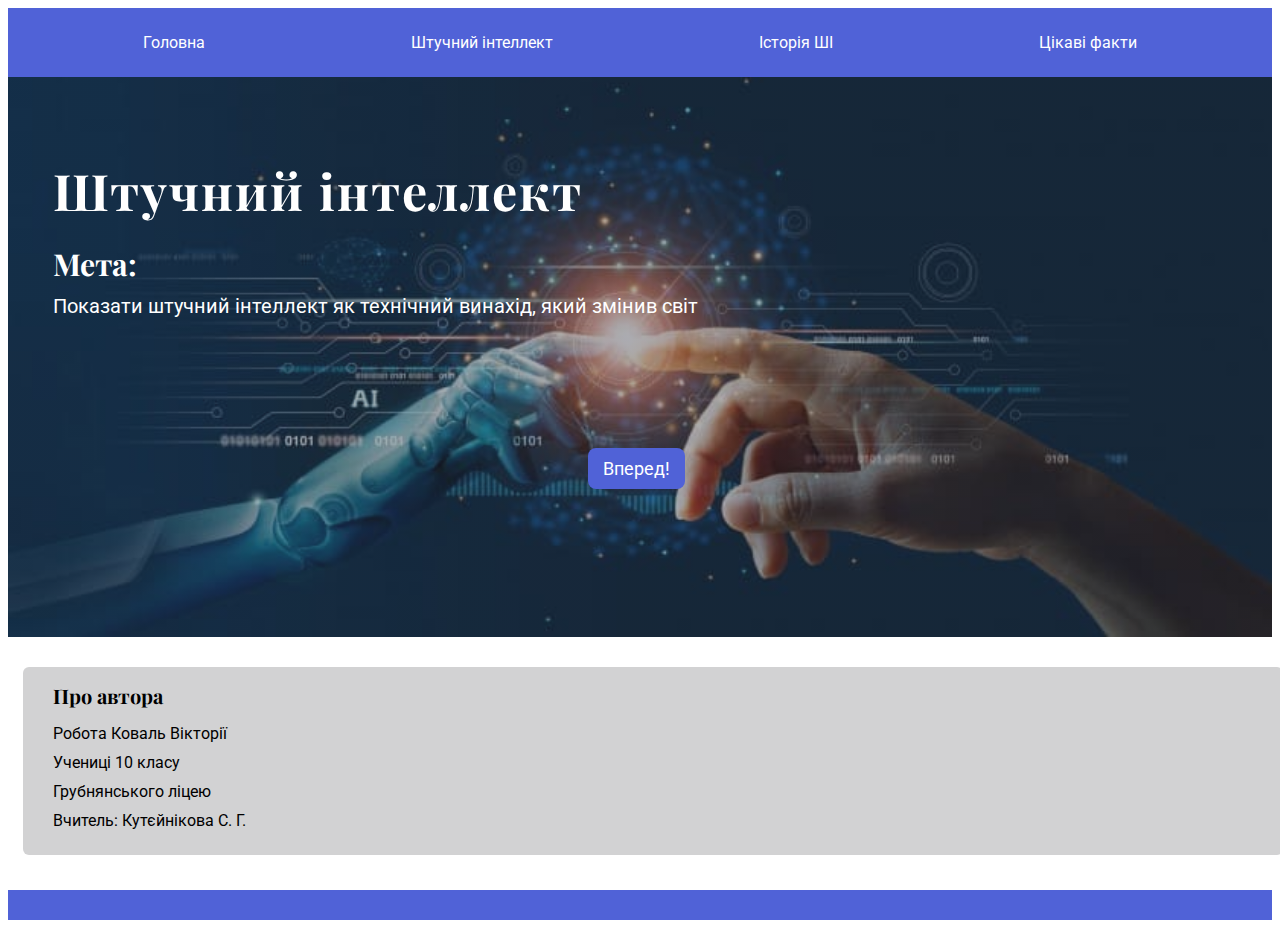
<file: index.html>
<!DOCTYPE html>
<html lang="en">
  <head>
    <meta charset="UTF-8" />
    <meta name="viewport" content="width=device-width, initial-scale=1.0" />
    <title>Artificial Intelligence</title>
    <link
      rel="stylesheet"
      href="https://cdnjs.cloudflare.com/ajax/libs/modern-normalize/2.0.0/modern-normalize.min.css"
      integrity="sha512-4xo8blKMVCiXpTaLzQSLSw3KFOVPWhm/TRtuPVc4WG6kUgjH6J03IBuG7JZPkcWMxJ5huwaBpOpnwYElP/m6wg=="
      crossorigin="anonymous"
      referrerpolicy="no-referrer"
    />
    <link rel="preconnect" href="https://fonts.googleapis.com">
<link rel="preconnect" href="https://fonts.gstatic.com" crossorigin>
<link href="https://fonts.googleapis.com/css2?family=Playfair+Display:wght@400;500;700&family=Roboto:wght@400;500;700;900&display=swap" rel="stylesheet">
    <link rel="stylesheet" href="./css/styles.css" />
  </head>
  <body>
    <header class="header">
      <div class="container">
        <nav class="nav">
          <ul class="nav-list list">
            <li class="nav-list-item">
              <a class="nav-item-link link" href="./index.html">Головна</a>
            </li>
            <li class="nav-list-item">
              <a class="nav-item-link link" href="./ai.html">Штучний інтеллект</a>
            </li>
            <li class="nav-list-item">
              <a class="nav-item-link link" href="./ai_history.html">Історія ШІ</a>
            </li>
            <li class="nav-list-item">
              <a class="nav-item-link link" href="./ai_facts.html">Цікаві факти</a>
            </li>
          </ul>
        </nav>
      </div>
    </header>
    <main>
      <section class="hero">
        <div class="container">
          <h1 class="hero-title">Штучний інтеллект</h1>
          <h2 class="hero-subtitle">Мета:</h2>
          <p class="hero-text">
            Показати штучний інтеллект як технічний винахід, який змінив світ
          </p>
         <a href="./ai.html" class="hero-link link">Вперед!</a
              >
        </div>
      </section>
      <section class="info">
        <div class="container">
          <h2 class="info-title">Про автора</h2>
          <ul class="info-list list">
            <li class="info-list-item">
              <p class="info-item-text">Робота Коваль Вікторії</p>
            </li>
            <li class="info-list-item">
              <p class="info-item-text">Учениці 10 класу</p>
            </li>
            <li class="info-list-item">
              <p class="info-item-text">Грубнянського ліцею</p>
            </li>
            <li class="info-list-item">
              <p class="info-item-text">Вчитель: Кутєйнікова С. Г.</p>
            </li>
          </ul>
        </div>
      </section>
    </main>
    <footer class="footer">

    </footer>
  </body>
</html>
</file>
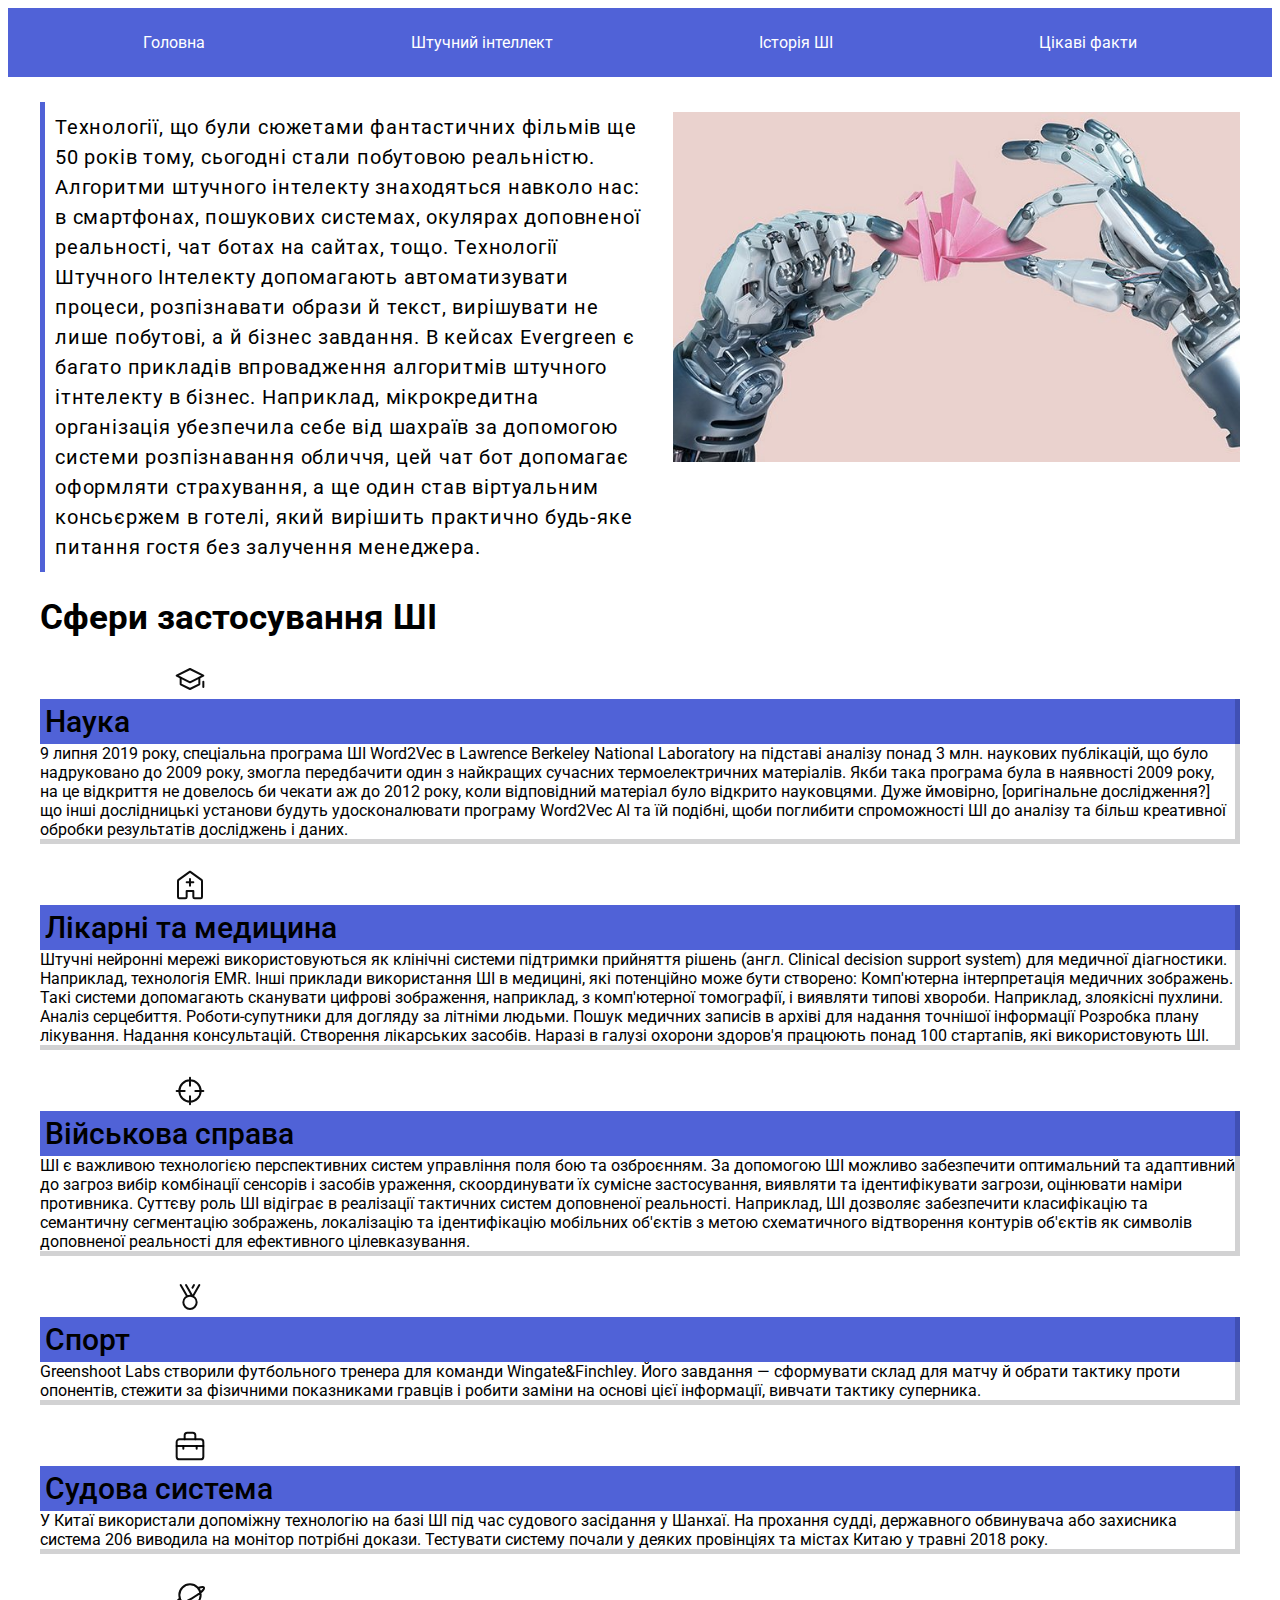
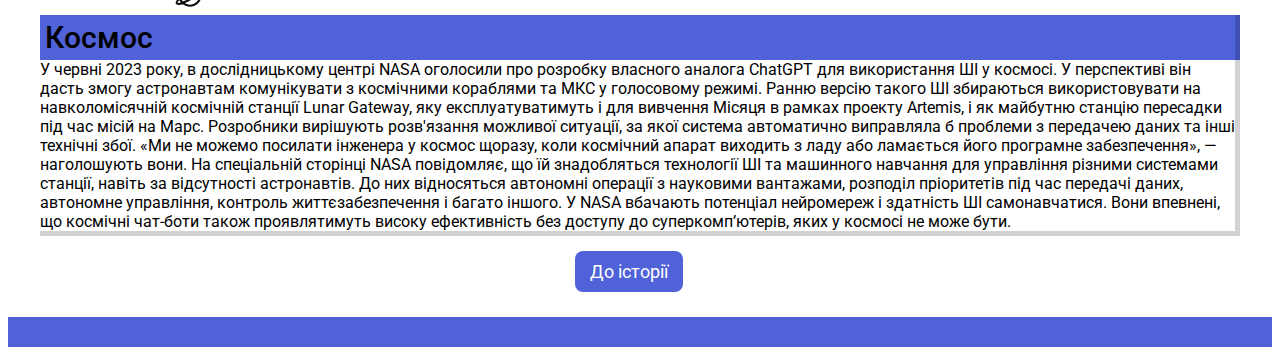
<file: ai.html>
<!DOCTYPE html>
<html lang="en">
  <head>
    <meta charset="UTF-8" />
    <meta name="viewport" content="width=device-width, initial-scale=1.0" />
    <title>Artificial Intelligence</title>
    <link
      rel="stylesheet"
      href="https://cdnjs.cloudflare.com/ajax/libs/modern-normalize/2.0.0/modern-normalize.min.css"
      integrity="sha512-4xo8blKMVCiXpTaLzQSLSw3KFOVPWhm/TRtuPVc4WG6kUgjH6J03IBuG7JZPkcWMxJ5huwaBpOpnwYElP/m6wg=="
      crossorigin="anonymous"
      referrerpolicy="no-referrer"
    />
    <link rel="preconnect" href="https://fonts.googleapis.com" />
    <link rel="preconnect" href="https://fonts.gstatic.com" crossorigin />
    <link
      href="https://fonts.googleapis.com/css2?family=Playfair+Display:wght@400;500;700&family=Roboto:wght@400;500;700;900&display=swap"
      rel="stylesheet"
    />
    <link rel="stylesheet" href="./css/styles.css" />
  </head>
  <body>
    <header class="header">
      <div class="container">
        <nav class="nav">
          <ul class="nav-list list">
            <li class="nav-list-item">
              <a class="nav-item-link link" href="./index.html">Головна</a>
            </li>
            <li class="nav-list-item">
              <a class="nav-item-link link" href="./ai.html"
                >Штучний інтеллект</a
              >
            </li>
            <li class="nav-list-item">
              <a class="nav-item-link link" href="./ai_history.html">Історія ШІ</a>
            </li>
            <li class="nav-list-item">
              <a class="nav-item-link link" href="./ai_facts.html">Цікаві факти</a>
            </li>
          </ul>
        </nav>
      </div>
    </header>
    <main>
      <section class="ai-description">
        <div class="container">
          <p class="ai-description-text">
            Технології, що були сюжетами фантастичних фільмів ще 50 років тому,
            сьогодні стали побутовою реальністю. Алгоритми штучного інтелекту
            знаходяться навколо нас: в смартфонах, пошукових системах, окулярах
            доповненої реальності, чат ботах на сайтах, тощо. Технології
            Штучного Інтелекту допомагають автоматизувати процеси, розпізнавати
            образи й текст, вирішувати не лише побутові, а й бізнес завдання. В
            кейсах Evergreen є багато прикладів впровадження алгоритмів штучного
            ітнтелекту в бізнес. Наприклад, мікрокредитна організація убезпечила
            себе від шахраїв за допомогою системи розпізнавання обличчя, цей чат
            бот допомагає оформляти страхування, а ще один став віртуальним
            консьєржем в готелі, який вирішить практично будь-яке питання гостя
            без залучення менеджера.
          </p>
          <img
            class="ai-description-img img"
            src="./images/ai_description_img.jpg"
            alt="robot"
          />
        </div>
      </section>
      <section class="application">
        <div class="container">
          <h2 class="application-title">Сфери застосування ШІ</h2>
          <ul class="application-list list">
            <li class="application-list-item">
              <svg
                class="application-item-img"
                width="32"
                height="32"
                viewBox="0 0 24 24"
                fill="none"
                xmlns="http://www.w3.org/2000/svg"
              >
                <path
                  d="M12 4.5L2 9.5L12 14.5L22 9.5L12 4.5Z"
                  stroke="rgba(0,0,0,0.95)"
                  stroke-width="1.5"
                  stroke-linecap="round"
                  stroke-linejoin="round"
                ></path>
                <path
                  d="M19 11V16L12 19.5L5 16V11"
                  stroke="rgba(0,0,0,0.95)"
                  stroke-width="1.5"
                  stroke-linecap="round"
                  stroke-linejoin="round"
                ></path>
                <path
                  d="M22 14V18"
                  stroke="rgba(0,0,0,0.95)"
                  stroke-width="1.5"
                  stroke-linecap="round"
                  stroke-linejoin="round"
                ></path>
              </svg>
              <h4 class="application-item-title">Наука</h4>
              <p class="application-item-text">9 липня 2019 року, спеціальна програма ШІ Word2Vec в Lawrence Berkeley National Laboratory на підставі аналізу понад 3 млн. наукових публікацій, що було надруковано до 2009 року, змогла передбачити один з найкращих сучасних термоелектричних матеріалів. Якби така програма була в наявності 2009 року, на це відкриття не довелось би чекати аж до 2012 року, коли відповідний матеріал було відкрито науковцями. Дуже ймовірно, [оригінальне дослідження?] що інші дослідницькі установи будуть удосконалювати програму Word2Vec AI та їй подібні, щоби поглибити спроможності ШІ до аналізу та більш креативної обробки результатів досліджень і даних.</p>
            </li>
            <li class="application-list-item">
              <svg
                class="application-item-img"
                width="32"
                height="32"
                viewBox="0 0 24 24"
                fill="none"
                xmlns="http://www.w3.org/2000/svg"
              >
                <path
                  d="M3 9.01131V21C3 21.5523 3.44772 22 4 22H8.5C9.05228 22 9.5 21.5523 9.5 21V16.5H14.5V21C14.5 21.5523 14.9477 22 15.5 22H20C20.5523 22 21 21.5523 21 21V9.01131C21 8.69021 20.8458 8.38864 20.5855 8.20063L12 2L3.41451 8.20063C3.1542 8.38864 3 8.69021 3 9.01131Z"
                  stroke="rgba(0,0,0,0.95)"
                  stroke-width="1.5"
                  stroke-linecap="round"
                  stroke-linejoin="round"
                ></path>
                <path
                  d="M12 7.5V12.5M9.5 10H14.5"
                  stroke="rgba(0,0,0,0.95)"
                  stroke-width="1.5"
                  stroke-linecap="round"
                  stroke-linejoin="round"
                ></path>
              </svg>
              <h4 class="application-item-title">Лікарні та медицина</h4>
              <p class="application-item-text">Штучні нейронні мережі використовуються як клінічні системи підтримки прийняття рішень (англ. Clinical decision support system) для медичної діагностики. Наприклад, технологія EMR.

                Інші приклади використання ШІ в медицині, які потенційно може бути створено:
                
                Комп'ютерна інтерпретація медичних зображень. Такі системи допомагають сканувати цифрові зображення, наприклад, з комп'ютерної томографії, і виявляти типові хвороби. Наприклад, злоякісні пухлини.
                Аналіз серцебиття.
                Роботи-супутники для догляду за літніми людьми.
                Пошук медичних записів в архіві для надання точнішої інформації
                Розробка плану лікування.
                Надання консультацій.
                Створення лікарських засобів.
                Наразі в галузі охорони здоров'я працюють понад 100 стартапів, які використовують ШІ.</p>
            </li>
            <li class="application-list-item">
              <svg
                class="application-item-img"
                width="32"
                height="32"
                viewBox="0 0 24 24"
                fill="none"
                xmlns="http://www.w3.org/2000/svg"
              >
                <path
                  d="M12 2V8M12 16V22M22 12H16M8 12H2M20 12C20 16.4183 16.4183 20 12 20C7.58172 20 4 16.4183 4 12C4 7.58172 7.58172 4 12 4C16.4183 4 20 7.58172 20 12Z"
                  stroke="rgba(0,0,0,0.95)"
                  stroke-width="1.5"
                  stroke-linecap="round"
                  stroke-linejoin="round"
                ></path>
              </svg>
              <h4 class="application-item-title">Військова справа</h4>
              <p class="application-item-text">ШІ є важливою технологією перспективних систем управління поля бою та озброєнням. За допомогою ШІ можливо забезпечити оптимальний та адаптивний до загроз вибір комбінації сенсорів і засобів ураження, скоординувати їх сумісне застосування, виявляти та ідентифікувати загрози, оцінювати наміри противника. Суттєву роль ШІ відіграє в реалізації тактичних систем доповненої реальності. Наприклад, ШІ дозволяє забезпечити класифікацію та семантичну сегментацію зображень, локалізацію та ідентифікацію мобільних об'єктів з метою схематичного відтворення контурів об'єктів як символів доповненої реальності для ефективного цілевказування.</p>
            </li>
            <li class="application-list-item">
              <svg
                class="application-item-img"
                width="32"
                height="32"
                viewBox="0 0 24 24"
                fill="none"
                xmlns="http://www.w3.org/2000/svg"
              >
                <path
                  d="M5 3L9.84043 11.3839M9 3L13.6188 11M19 3L14.1737 11.3595M15 3L13.8453 5M17 16C17 18.7614 14.7614 21 12 21C9.23858 21 7 18.7614 7 16C7 13.2386 9.23858 11 12 11C14.7614 11 17 13.2386 17 16Z"
                  stroke="rgba(0,0,0,0.95)"
                  stroke-width="1.5"
                  stroke-linecap="round"
                  stroke-linejoin="round"
                ></path>
              </svg>
              <h4 class="application-item-title">Спорт</h4>
              <p class="application-item-text">Greenshoot Labs створили футбольного тренера для команди Wingate&Finchley. Його завдання — сформувати склад для матчу й обрати тактику проти опонентів, стежити за фізичними показниками гравців і робити заміни на основі цієї інформації, вивчати тактику суперника.</p>
            </li>
            <li class="application-list-item">
              <svg
                class="application-item-img"
                width="32"
                height="32"
                viewBox="0 0 24 24"
                fill="none"
                xmlns="http://www.w3.org/2000/svg"
              >
                <path
                  d="M2 9C2 7.89543 2.89543 7 4 7H20C21.1046 7 22 7.89543 22 9V20C22 21.1046 21.1046 22 20 22H4C2.89543 22 2 21.1046 2 20V9Z"
                  stroke="rgba(0,0,0,0.95)"
                  stroke-width="1.5"
                  stroke-linecap="round"
                  stroke-linejoin="round"
                ></path>
                <path
                  d="M16 7V4C16 2.89543 15.1046 2 14 2H10C8.89543 2 8 2.89543 8 4V7"
                  stroke="rgba(0,0,0,0.95)"
                  stroke-width="1.5"
                  stroke-linecap="round"
                  stroke-linejoin="round"
                ></path>
                <path
                  d="M22 12H2"
                  stroke="rgba(0,0,0,0.95)"
                  stroke-width="1.5"
                  stroke-linecap="round"
                  stroke-linejoin="round"
                ></path>
                <path
                  d="M7 12V14"
                  stroke="rgba(0,0,0,0.95)"
                  stroke-width="1.5"
                  stroke-linecap="round"
                  stroke-linejoin="round"
                ></path>
                <path
                  d="M17 12V14"
                  stroke="rgba(0,0,0,0.95)"
                  stroke-width="1.5"
                  stroke-linecap="round"
                  stroke-linejoin="round"
                ></path>
              </svg>
              <h4 class="application-item-title">Судова система</h4>
              <p class="application-item-text">У Китаї використали допоміжну технологію на базі ШІ під час судового засідання у Шанхаї. На прохання судді, державного обвинувача або захисника система 206 виводила на монітор потрібні докази. Тестувати систему почали у деяких провінціях та містах Китаю у травні 2018 року.</p>
            </li>
            <li class="application-list-item">
              <svg
                class="application-item-img"
                width="32"
                height="32"
                viewBox="0 0 24 24"
                fill="none"
                xmlns="http://www.w3.org/2000/svg"
              >
                <path
                  d="M18.1377 6.78518C20.4309 5.98947 22.0586 5.81342 22.4264 6.45046C23.1167 7.64619 19.1068 11.2538 13.4699 14.5082C7.83303 17.7627 2.70379 19.4316 2.01344 18.2359C1.64686 17.601 2.60555 16.286 4.42938 14.705M12 20C7.58173 20 4.00001 16.4183 4.00001 12C4.00001 7.58172 7.58173 4 12 4C16.4183 4 20 7.58172 20 12C20 16.4183 16.4183 20 12 20Z"
                  stroke="rgba(0,0,0,0.95)"
                  stroke-width="1.5"
                  stroke-linecap="round"
                  stroke-linejoin="round"
                ></path>
              </svg>
              <h4 class="application-item-title">Космос</h4>
              <p class="application-item-text">У червні 2023 року, в дослідницькому центрі NASA оголосили про розробку власного аналога ChatGPT для використання ШІ у космосі. У перспективі він дасть змогу астронавтам комунікувати з космічними кораблями та МКС у голосовому режимі. Ранню версію такого ШІ збираються використовувати на навколомісячній космічній станції Lunar Gateway, яку експлуатуватимуть і для вивчення Місяця в рамках проекту Artemis, і як майбутню станцію пересадки під час місій на Марс. Розробники вирішують розв'язання можливої ситуації, за якої система автоматично виправляла б проблеми з передачею даних та інші технічні збої. «Ми не можемо посилати інженера у космос щоразу, коли космічний апарат виходить з ладу або ламається його програмне забезпечення», — наголошують вони. На спеціальній сторінці NASA повідомляє, що їй знадобляться технології ШІ та машинного навчання для управління різними системами станції, навіть за відсутності астронавтів. До них відносяться автономні операції з науковими вантажами, розподіл пріоритетів під час передачі даних, автономне управління, контроль життєзабезпечення і багато іншого. У NASA вбачають потенціал нейромереж і здатність ШІ самонавчатися. Вони впевнені, що космічні чат-боти також проявлятимуть високу ефективність без доступу до суперкомп’ютерів, яких у космосі не може бути.</p>
            </li>
          </ul>
          <a class="application-link link" href="./ai_history.html">До історії</a>
        </div>
      </section>
    </main>
    <footer class="footer"></footer>
  </body>
</html>
</file>
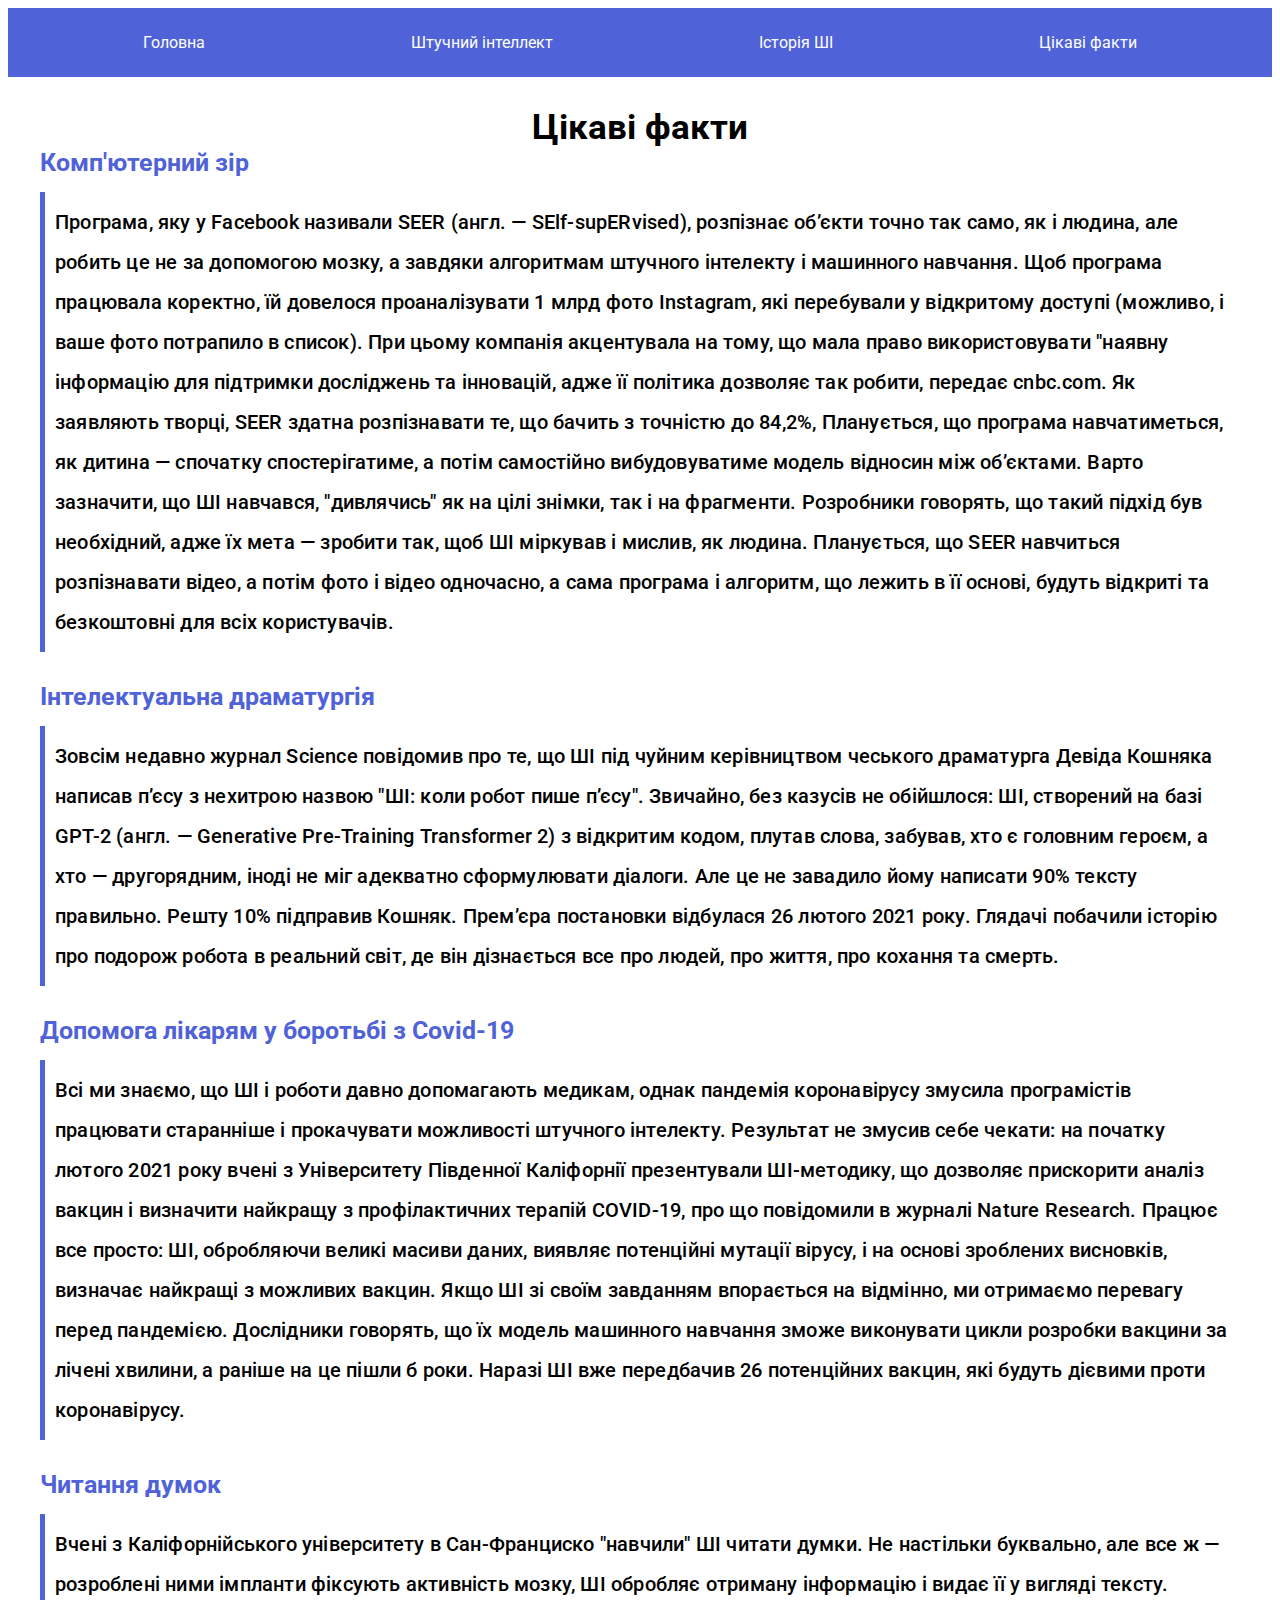
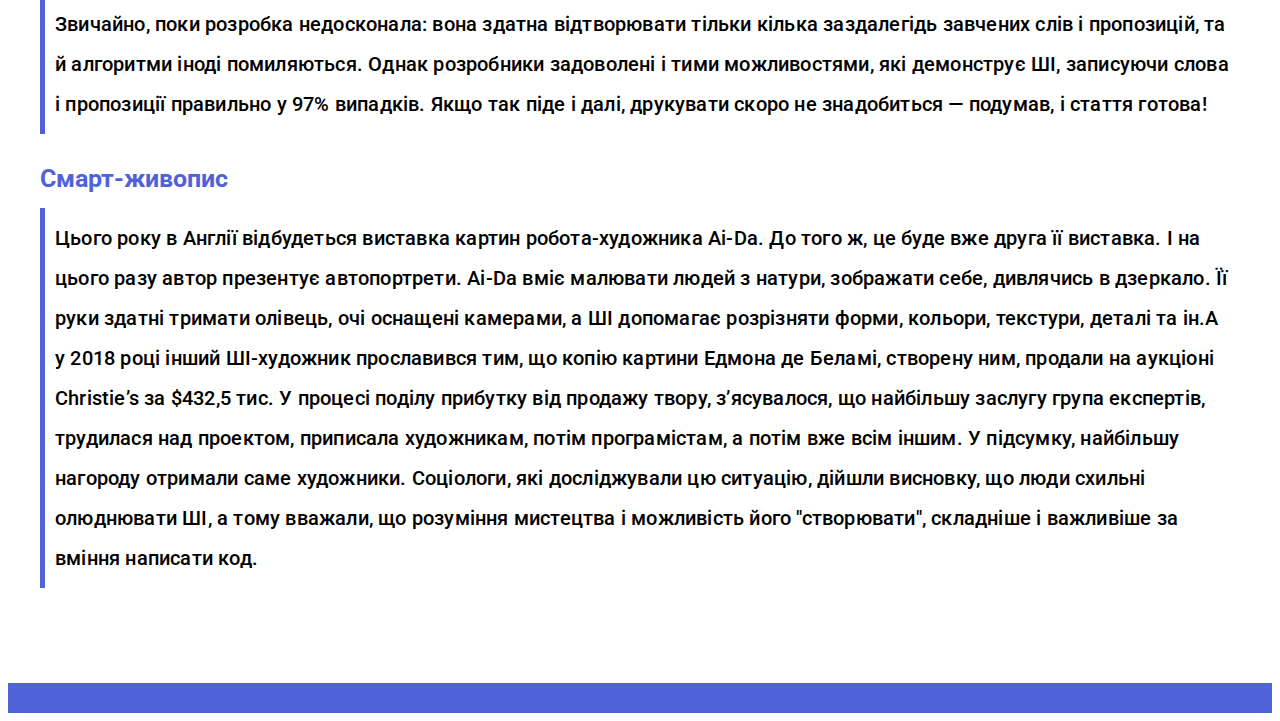
<file: ai_facts.html>
<!DOCTYPE html>
<html lang="en">
  <head>
    <meta charset="UTF-8" />
    <meta name="viewport" content="width=device-width, initial-scale=1.0" />
    <title>Artificial Intelligence</title>
    <link
      rel="stylesheet"
      href="https://cdnjs.cloudflare.com/ajax/libs/modern-normalize/2.0.0/modern-normalize.min.css"
      integrity="sha512-4xo8blKMVCiXpTaLzQSLSw3KFOVPWhm/TRtuPVc4WG6kUgjH6J03IBuG7JZPkcWMxJ5huwaBpOpnwYElP/m6wg=="
      crossorigin="anonymous"
      referrerpolicy="no-referrer"
    />
    <link rel="preconnect" href="https://fonts.googleapis.com" />
    <link rel="preconnect" href="https://fonts.gstatic.com" crossorigin />
    <link
      href="https://fonts.googleapis.com/css2?family=Playfair+Display:wght@400;500;700&family=Roboto:wght@400;500;700;900&display=swap"
      rel="stylesheet"
    />
    <link rel="stylesheet" href="./css/styles.css" />
  </head>
  <body>
    <header class="header">
      <div class="container">
        <nav class="nav">
          <ul class="nav-list list">
            <li class="nav-list-item">
              <a class="nav-item-link link" href="./index.html">Головна</a>
            </li>
            <li class="nav-list-item">
              <a class="nav-item-link link" href="./ai.html"
                >Штучний інтеллект</a
              >
            </li>
            <li class="nav-list-item">
              <a class="nav-item-link link" href="./ai_history.html"
                >Історія ШІ</a
              >
            </li>
            <li class="nav-list-item">
              <a class="nav-item-link link" href="./ai_facts.html"
                >Цікаві факти</a
              >
            </li>
          </ul>
        </nav>
      </div>
    </header>
    <main>
      <section class="ai-facts">
        <div class="container">
            <h2 class="ai-facts-title">Цікаві факти</h2>
          <ul class="ai-facts-list list">
            <li class="facts-list-item">
              <h3 class="facts-item-subtitle">Комп'ютерний зір</h3>
              <p class="facts-item-text">
                Програма, яку у Facebook називали SEER (англ. —
                SElf-supERvised), розпізнає обʼєкти точно так само, як і людина,
                але робить це не за допомогою мозку, а завдяки алгоритмам
                штучного інтелекту і машинного навчання. Щоб програма працювала
                коректно, їй довелося проаналізувати 1 млрд фото Instagram, які
                перебували у відкритому доступі (можливо, і ваше фото потрапило
                в список). При цьому компанія акцентувала на тому, що мала право
                використовувати "наявну інформацію для підтримки досліджень та
                інновацій, адже її політика дозволяє так робити, передає
                cnbc.com. Як заявляють творці, SEER здатна розпізнавати те, що
                бачить з точністю до 84,2%, Планується, що програма
                навчатиметься, як дитина — спочатку спостерігатиме, а потім
                самостійно вибудовуватиме модель відносин між обʼєктами. Варто
                зазначити, що ШІ навчався, "дивлячись" як на цілі знімки, так і
                на фрагменти. Розробники говорять, що такий підхід був
                необхідний, адже їх мета — зробити так, щоб ШІ міркував і
                мислив, як людина. Планується, що SEER навчиться розпізнавати
                відео, а потім фото і відео одночасно, а сама програма і
                алгоритм, що лежить в її основі, будуть відкриті та безкоштовні
                для всіх користувачів.
              </p>
            </li>
            <li class="facts-list-item">
              <h3 class="facts-item-subtitle">Інтелектуальна драматургія</h3>
              <p class="facts-item-text">
                Зовсім недавно журнал Science повідомив про те, що ШІ під чуйним
                керівництвом чеського драматурга Девіда Кошняка написав пʼєсу з
                нехитрою назвою "ШІ: коли робот пише пʼєсу". Звичайно, без
                казусів не обійшлося: ШІ, створений на базі GPT-2 (англ. —
                Generative Pre-Training Transformer 2) з відкритим кодом, плутав
                слова, забував, хто є головним героєм, а хто — другорядним,
                іноді не міг адекватно сформулювати діалоги. Але це не завадило
                йому написати 90% тексту правильно. Решту 10% підправив Кошняк.
                Премʼєра постановки відбулася 26 лютого 2021 року. Глядачі
                побачили історію про подорож робота в реальний світ, де він
                дізнається все про людей, про життя, про кохання та смерть.
              </p>
            </li>
            <li class="facts-list-item">
              <h3 class="facts-item-subtitle">
                Допомога лікарям у боротьбі з Covid-19
              </h3>
              <p class="facts-item-text">
                Всі ми знаємо, що ШІ і роботи давно допомагають медикам, однак
                пандемія коронавірусу змусила програмістів працювати старанніше
                і прокачувати можливості штучного інтелекту. Результат не змусив
                себе чекати: на початку лютого 2021 року вчені з Університету
                Південної Каліфорнії презентували ШІ-методику, що дозволяє
                прискорити аналіз вакцин і визначити найкращу з профілактичних
                терапій COVID-19, про що повідомили в журналі Nature Research.
                Працює все просто: ШІ, обробляючи великі масиви даних, виявляє
                потенційні мутації вірусу, і на основі зроблених висновків,
                визначає найкращі з можливих вакцин. Якщо ШІ зі своїм завданням
                впорається на відмінно, ми отримаємо перевагу перед пандемією.
                Дослідники говорять, що їх модель машинного навчання зможе
                виконувати цикли розробки вакцини за лічені хвилини, а раніше на
                це пішли б роки. Наразі ШІ вже передбачив 26 потенційних вакцин,
                які будуть дієвими проти коронавірусу.
              </p>
            </li>
            <li class="facts-list-item">
              <h3 class="facts-item-subtitle">Читання думок</h3>
              <p class="facts-item-text">
                Вчені з Каліфорнійського університету в Сан-Франциско "навчили"
                ШІ читати думки. Не настільки буквально, але все ж — розроблені
                ними імпланти фіксують активність мозку, ШІ обробляє отриману
                інформацію і видає її у вигляді тексту. Звичайно, поки розробка
                недосконала: вона здатна відтворювати тільки кілька заздалегідь
                завчених слів і пропозицій, та й алгоритми іноді помиляються.
                Однак розробники задоволені і тими можливостями, які демонструє
                ШІ, записуючи слова і пропозиції правильно у 97% випадків. Якщо
                так піде і далі, друкувати скоро не знадобиться — подумав, і
                стаття готова!
              </p>
            </li>
            <li class="facts-list-item">
              <h3 class="facts-item-subtitle">Смарт-живопис</h3>
              <p class="facts-item-text">
                Цього року в Англії відбудеться виставка картин робота-художника
                Ai-Da. До того ж, це буде вже друга її виставка. І на цього разу
                автор презентує автопортрети. Ai-Da вміє малювати людей з
                натури, зображати себе, дивлячись в дзеркало. Її руки здатні
                тримати олівець, очі оснащені камерами, а ШІ допомагає
                розрізняти форми, кольори, текстури, деталі та ін.А у 2018 році
                інший ШІ-художник прославився тим, що копію картини Едмона де
                Беламі, створену ним, продали на аукціоні Christieʼs за $432,5
                тис. У процесі поділу прибутку від продажу твору, зʼясувалося,
                що найбільшу заслугу група експертів, трудилася над проектом,
                приписала художникам, потім програмістам, а потім вже всім
                іншим. У підсумку, найбільшу нагороду отримали саме художники.
                Соціологи, які досліджували цю ситуацію, дійшли висновку, що
                люди схильні олюднювати ШІ, а тому вважали, що розуміння
                мистецтва і можливість його "створювати", складніше і важливіше
                за вміння написати код.
              </p>
            </li>
          </ul>
        </div>
      </section>
    </main>
    <footer class="footer"></footer>
  </body>
</html>
</file>
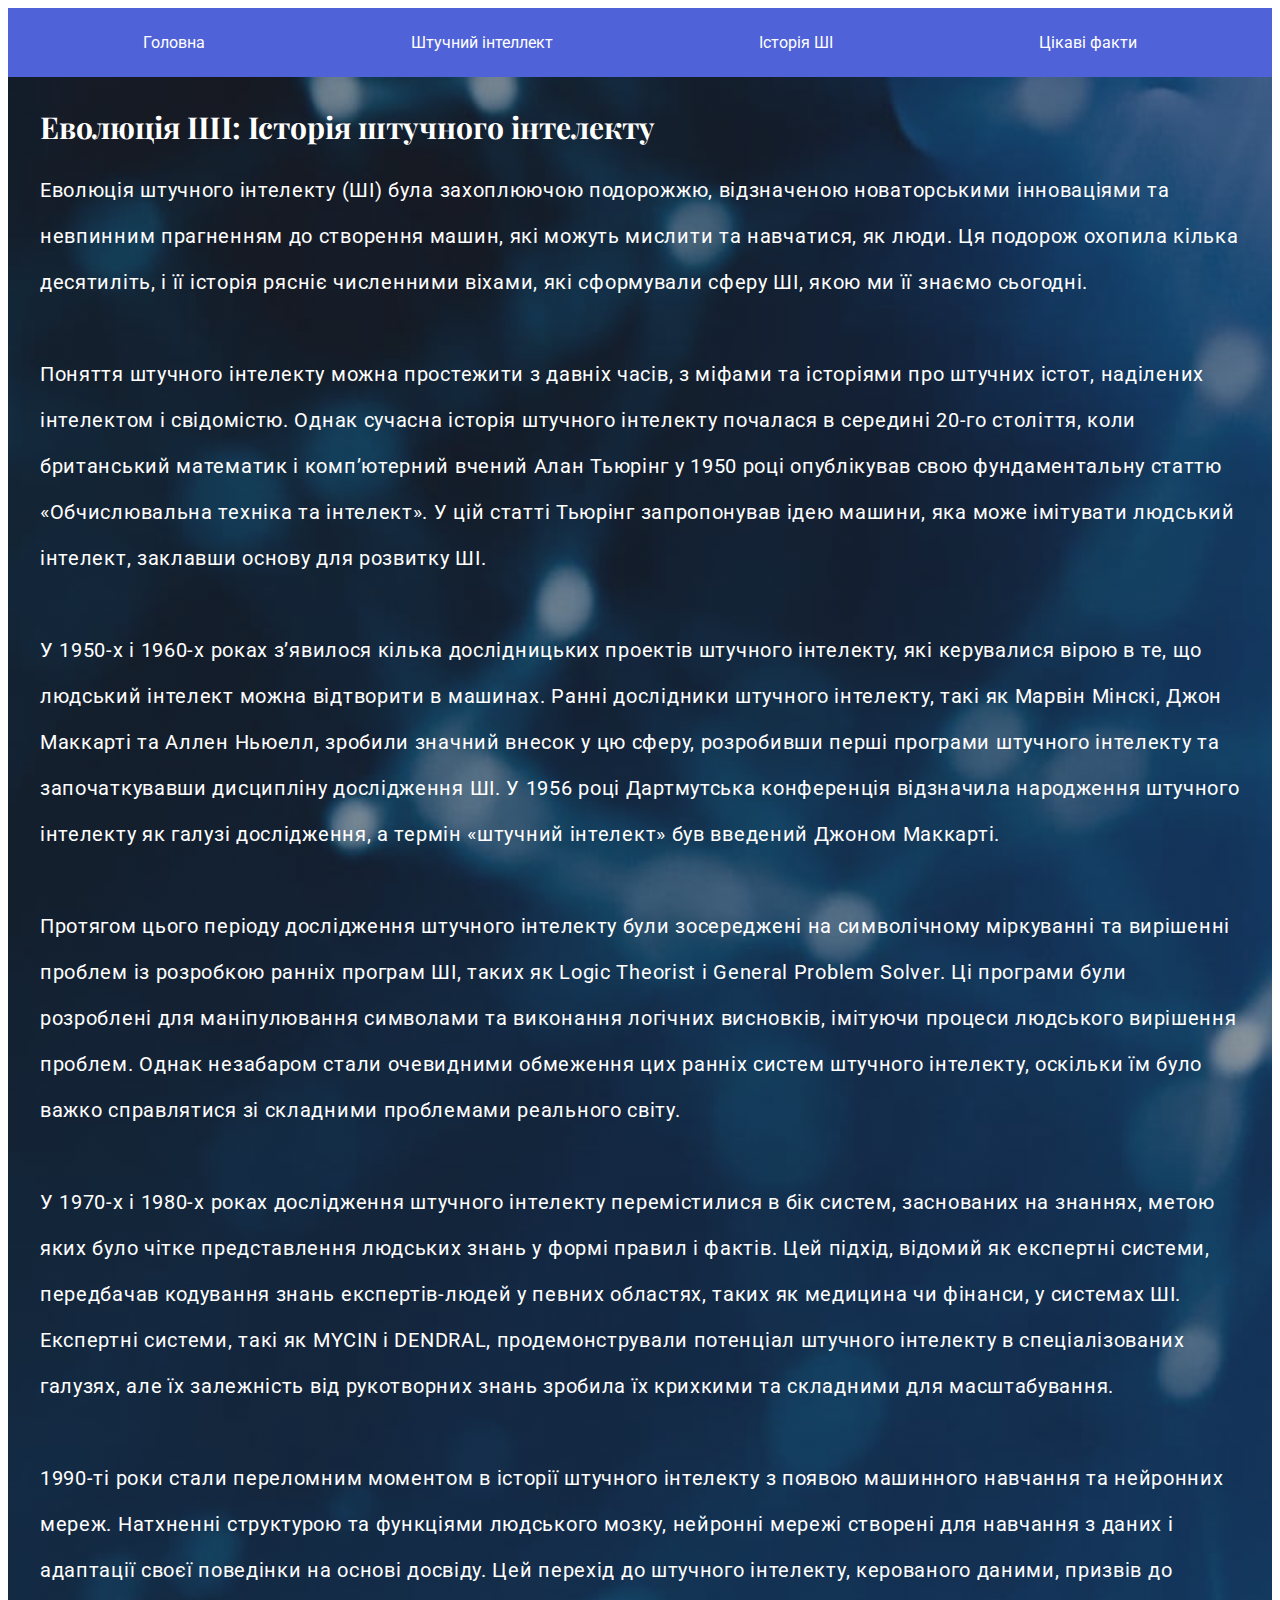
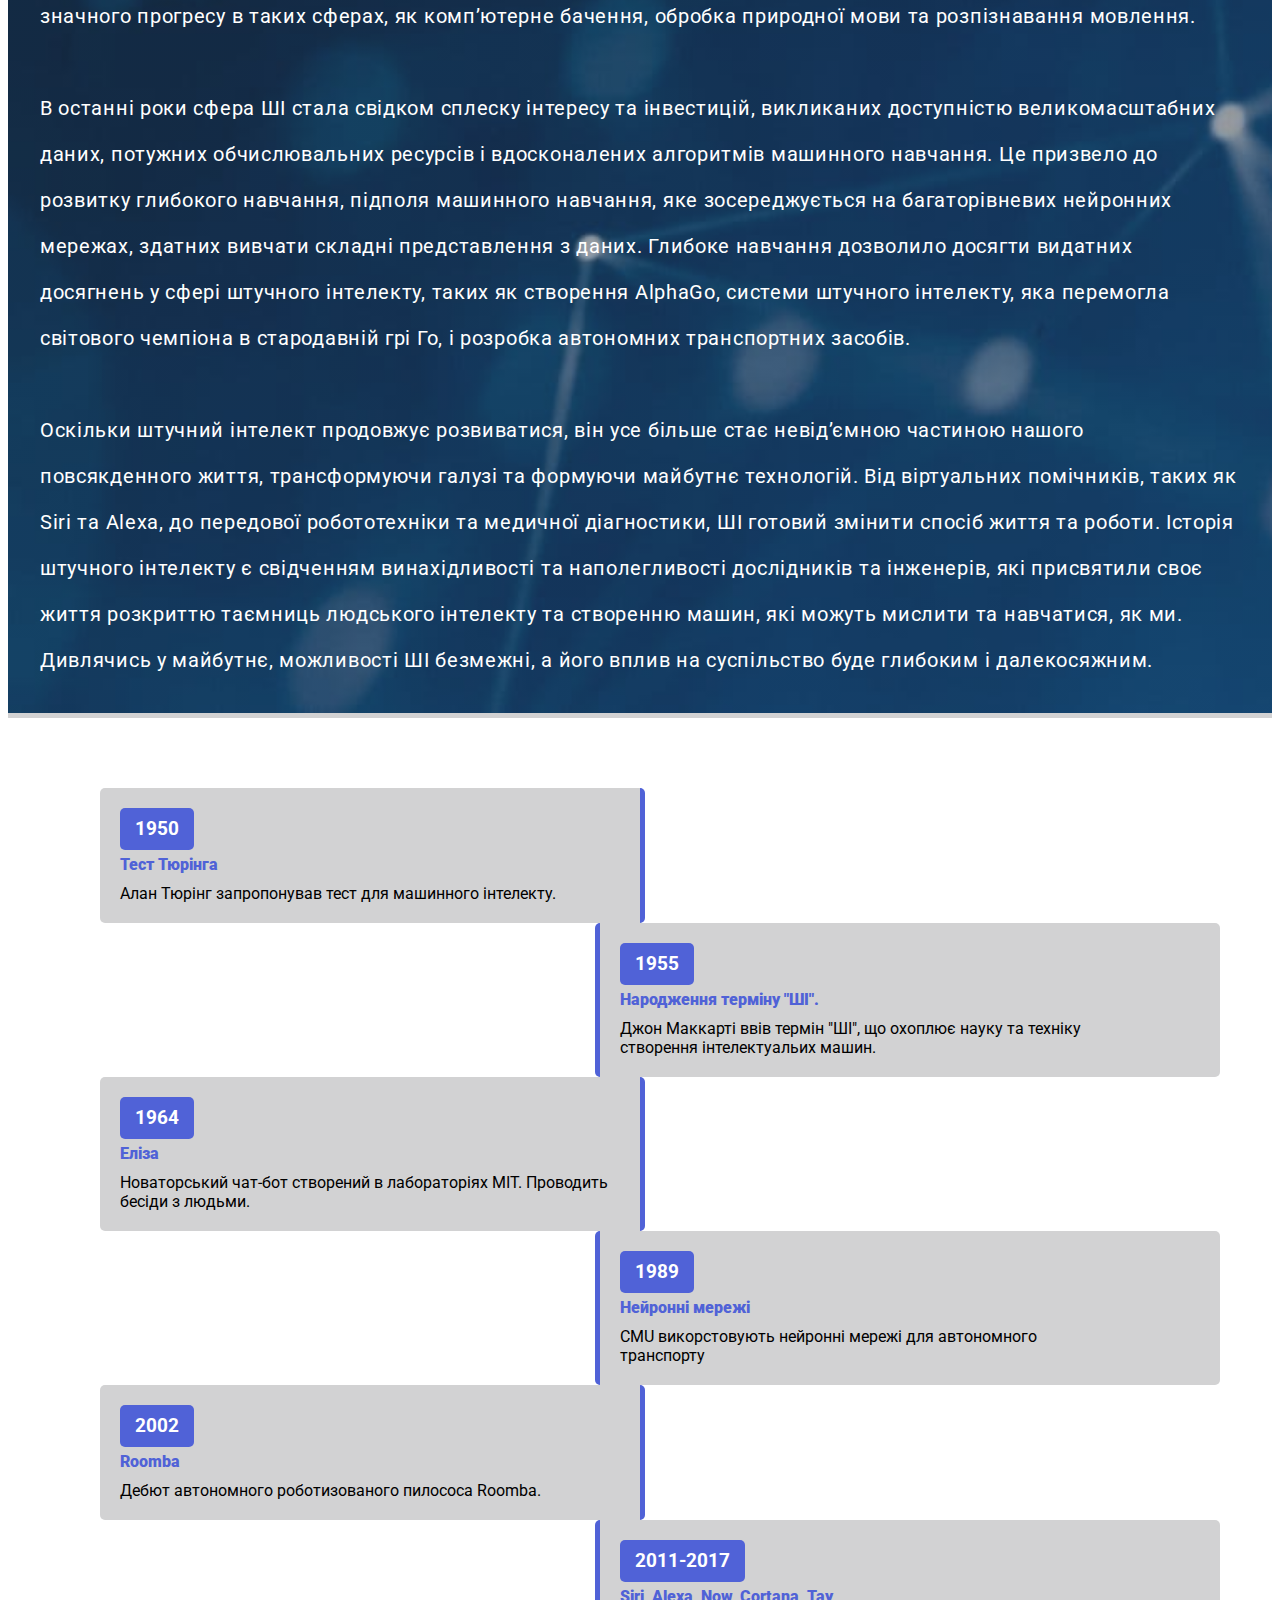
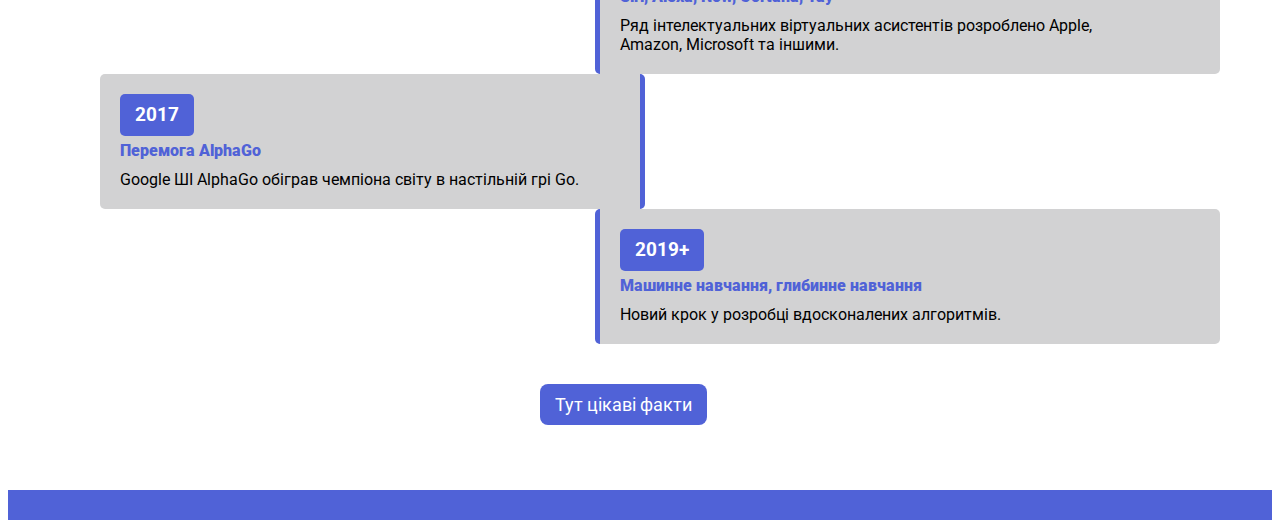
<file: ai_history.html>
<!DOCTYPE html>
<html lang="en">
  <head>
    <meta charset="UTF-8" />
    <meta name="viewport" content="width=device-width, initial-scale=1.0" />
    <title>Artificial Intelligence</title>
    <link
      rel="stylesheet"
      href="https://cdnjs.cloudflare.com/ajax/libs/modern-normalize/2.0.0/modern-normalize.min.css"
      integrity="sha512-4xo8blKMVCiXpTaLzQSLSw3KFOVPWhm/TRtuPVc4WG6kUgjH6J03IBuG7JZPkcWMxJ5huwaBpOpnwYElP/m6wg=="
      crossorigin="anonymous"
      referrerpolicy="no-referrer"
    />
    <link rel="preconnect" href="https://fonts.googleapis.com" />
    <link rel="preconnect" href="https://fonts.gstatic.com" crossorigin />
    <link
      href="https://fonts.googleapis.com/css2?family=Playfair+Display:wght@400;500;700&family=Roboto:wght@400;500;700;900&display=swap"
      rel="stylesheet"
    />
    <link rel="stylesheet" href="./css/styles.css" />
  </head>
  <body>
    <header class="header">
      <div class="container">
        <nav class="nav">
          <ul class="nav-list list">
            <li class="nav-list-item">
              <a class="nav-item-link link" href="./index.html">Головна</a>
            </li>
            <li class="nav-list-item">
              <a class="nav-item-link link" href="./ai.html"
                >Штучний інтеллект</a
              >
            </li>
            <li class="nav-list-item">
              <a class="nav-item-link link" href="./ai_history.html"
                >Історія ШІ</a
              >
            </li>
            <li class="nav-list-item">
              <a class="nav-item-link link" href="./ai_facts.html">Цікаві факти</a>
            </li>
          </ul>
        </nav>
      </div>
    </header>
    <main>
      <section class="ai-evolution">
        <div class="container">
          <h2 class="ai-evolution-title">
            Еволюція ШІ: Історія штучного інтелекту
          </h2>
          <p class="ai-evolution-text">
            Еволюція штучного інтелекту (ШІ) була захоплюючою подорожжю,
            відзначеною новаторськими інноваціями та невпинним прагненням до
            створення машин, які можуть мислити та навчатися, як люди. Ця
            подорож охопила кілька десятиліть, і її історія рясніє численними
            віхами, які сформували сферу ШІ, якою ми її знаємо сьогодні. <br />
            <br />
            Поняття штучного інтелекту можна простежити з давніх часів, з міфами
            та історіями про штучних істот, наділених інтелектом і свідомістю.
            Однак сучасна історія штучного інтелекту почалася в середині 20-го
            століття, коли британський математик і комп’ютерний вчений Алан
            Тьюрінг у 1950 році опублікував свою фундаментальну статтю
            «Обчислювальна техніка та інтелект». У цій статті Тьюрінг
            запропонував ідею машини, яка може імітувати людський інтелект,
            заклавши основу для розвитку ШІ. <br />
            <br />
            У 1950-х і 1960-х роках з’явилося кілька дослідницьких проектів
            штучного інтелекту, які керувалися вірою в те, що людський інтелект
            можна відтворити в машинах. Ранні дослідники штучного інтелекту,
            такі як Марвін Мінскі, Джон Маккарті та Аллен Ньюелл, зробили
            значний внесок у цю сферу, розробивши перші програми штучного
            інтелекту та започаткувавши дисципліну дослідження ШІ. У 1956 році
            Дартмутська конференція відзначила народження штучного інтелекту як
            галузі дослідження, а термін «штучний інтелект» був введений Джоном
            Маккарті. <br />
            <br />
            Протягом цього періоду дослідження штучного інтелекту були
            зосереджені на символічному міркуванні та вирішенні проблем із
            розробкою ранніх програм ШІ, таких як Logic Theorist і General
            Problem Solver. Ці програми були розроблені для маніпулювання
            символами та виконання логічних висновків, імітуючи процеси
            людського вирішення проблем. Однак незабаром стали очевидними
            обмеження цих ранніх систем штучного інтелекту, оскільки їм було
            важко справлятися зі складними проблемами реального світу. <br />
            <br />
            У 1970-х і 1980-х роках дослідження штучного інтелекту перемістилися
            в бік систем, заснованих на знаннях, метою яких було чітке
            представлення людських знань у формі правил і фактів. Цей підхід,
            відомий як експертні системи, передбачав кодування знань
            експертів-людей у ​​певних областях, таких як медицина чи фінанси, у
            системах ШІ. Експертні системи, такі як MYCIN і DENDRAL,
            продемонстрували потенціал штучного інтелекту в спеціалізованих
            галузях, але їх залежність від рукотворних знань зробила їх крихкими
            та складними для масштабування. <br />
            <br />
            1990-ті роки стали переломним моментом в історії штучного інтелекту
            з появою машинного навчання та нейронних мереж. Натхненні структурою
            та функціями людського мозку, нейронні мережі створені для навчання
            з даних і адаптації своєї поведінки на основі досвіду. Цей перехід
            до штучного інтелекту, керованого даними, призвів до значного
            прогресу в таких сферах, як комп’ютерне бачення, обробка природної
            мови та розпізнавання мовлення. <br />
            <br />
            В останні роки сфера ШІ стала свідком сплеску інтересу та
            інвестицій, викликаних доступністю великомасштабних даних, потужних
            обчислювальних ресурсів і вдосконалених алгоритмів машинного
            навчання. Це призвело до розвитку глибокого навчання, підполя
            машинного навчання, яке зосереджується на багаторівневих нейронних
            мережах, здатних вивчати складні представлення з даних. Глибоке
            навчання дозволило досягти видатних досягнень у сфері штучного
            інтелекту, таких як створення AlphaGo, системи штучного інтелекту,
            яка перемогла світового чемпіона в стародавній грі Го, і розробка
            автономних транспортних засобів. <br />
            <br />
            Оскільки штучний інтелект продовжує розвиватися, він усе більше стає
            невід’ємною частиною нашого повсякденного життя, трансформуючи
            галузі та формуючи майбутнє технологій. Від віртуальних помічників,
            таких як Siri та Alexa, до передової робототехніки та медичної
            діагностики, ШІ готовий змінити спосіб життя та роботи. Історія
            штучного інтелекту є свідченням винахідливості та наполегливості
            дослідників та інженерів, які присвятили своє життя розкриттю
            таємниць людського інтелекту та створенню машин, які можуть мислити
            та навчатися, як ми. Дивлячись у майбутнє, можливості ШІ безмежні, а
            його вплив на суспільство буде глибоким і далекосяжним.
          </p>
        </div>
      </section>
      <section class="history">
        <div class="container">
          <ul class="history-list list">
            <li class="history-list-item">
              <h3 class="history-item-date">1950</h3>
              <h4 class="history-item-title">Тест Тюрінга</h4>
              <p class="history-item-text">
                Алан Тюрінг запропонував тест для машинного інтелекту.
              </p>
            </li>
            <li class="history-list-item">
              <h3 class="history-item-date">1955</h3>
              <h4 class="history-item-title">Народження терміну "ШІ".</h4>
              <p class="history-item-text">
                Джон Маккарті ввів термін "ШІ", що охоплює науку та техніку
                створення інтелектуальих машин.
              </p>
            </li>
            <li class="history-list-item">
              <h3 class="history-item-date">1964</h3>
              <h4 class="history-item-title">Еліза</h4>
              <p class="history-item-text">
                Новаторський чат-бот створений в лабораторіях MIT. Проводить
                бесіди з людьми.
              </p>
            </li>
            <li class="history-list-item">
              <h3 class="history-item-date">1989</h3>
              <h4 class="history-item-title">Нейронні мережі</h4>
              <p class="history-item-text">
                CMU викорстовують нейронні мережі для автономного транспорту
              </p>
            </li>
            <li class="history-list-item">
              <h3 class="history-item-date">2002</h3>
              <h4 class="history-item-title">Roomba</h4>
              <p class="history-item-text">
                Дебют автономного роботизованого пилососа Roomba.
              </p>
            </li>
            <li class="history-list-item">
              <h3 class="history-item-date">2011-2017</h3>
              <h4 class="history-item-title">Siri, Alexa, Now, Cortana, Tay</h4>
              <p class="history-item-text">
                Ряд інтелектуальних віртуальних асистентів розроблено Apple,
                Amazon, Microsoft та іншими.
              </p>
            </li>
            <li class="history-list-item">
              <h3 class="history-item-date">2017</h3>
              <h4 class="history-item-title">Перемога AlphaGo</h4>
              <p class="history-item-text">
                Google ШІ AlphaGo обіграв чемпіона світу в настільній грі Go.
              </p>
            </li>
            <li class="history-list-item">
              <h3 class="history-item-date">2019+</h3>
              <h4 class="history-item-title">
                Машинне навчання, глибинне навчання
              </h4>
              <p class="history-item-text">
                Новий крок у розробці вдосконалених алгоритмів.
              </p>
            </li>
          </ul>
          <a class="history-link link" href="./ai_facts.html">Тут цікаві факти</a>
        </div>
      </section>
    </main>
    <footer class="footer"></footer>
  </body>
</html>
</file>
<file: css/styles.css>
:root {
  --main-color: #5062d7;
  --text-color: #fff;
  --add-color: rgb(210, 210, 211);
  --accent-color: rgb(232, 239, 132);
}
h1,
h2,
h3,
h4,
p {
  margin-top: 0;
  margin-bottom: 0;
}

ul {
  margin-top: 0;
  margin-bottom: 0;
  padding-left: 0;
}

img {
  display: block;
  max-width: 100%;
  height: auto;
}

.list {
  list-style: none;
  padding: 0;
}

.link {
  text-decoration: none;
}

.visually-hidden {
  position: absolute;
  width: 1px;
  height: 1px;
  margin: -1px;
  border: 0;
  padding: 0;
  white-space: nowrap;
  clip-path: inset(100%);
  clip: rect(0 0 0 0);
  overflow: hidden;
}
.container {
  width: 1200px;
  margin: 0 auto;
  padding: 0 15px;
}
.header {
  padding-top: 25px;
  padding-bottom: 25px;
  background-color: var(--main-color);
}
body {
  font-family: "Roboto";
}
.nav-list {
  display: flex;
  justify-content: space-around;
}
.nav-item-link {
  color: var(--text-color);
}
.nav-item-link:hover, .nav-item-link:focus {
 color: var(--accent-color);
}
.hero {
  background-image: linear-gradient(
      rgba(47, 48, 58, 0.4),
      rgba(47, 48, 58, 0.4)
    ),
    url(../images/hero_bg_img.jpg);
  color: var(--text-color);
  background-size: cover;
  background-position: bottom;
  height: 500px;
  padding: 30px;
  display: flex;
}
.hero-title {
  padding-top: 50px;
  font-size: 50px;
  font-family: "Playfair Display";
  letter-spacing: 2px;
  margin-bottom: 20px;
}
.hero-subtitle {
  font-size: 30px;
  font-family: "Playfair Display";
  margin-bottom: 10px;
}
.hero-text {
  font-size: 20px;
  margin-bottom: 140px;
}
.hero-link{
 margin-left: 535px;
 padding: 10px 15px;
 background-color: var(--main-color);
 border-radius: 8px;
 border-color: transparent;
 color: var(--text-color);
 font-size: 18px;
}
.hero-link:hover, .hero-link:focus {
  cursor: pointer;
  background-color: rgba(63, 30, 211, 0.7);
}
.info {
  display: inline-block;
  margin-top: 30px ;
  margin-left: 15px;
  padding: 15px;
  border-radius: 6px;
  background-color: var(--add-color);
}
.info-title {
  font-size: 20px;
  font-family: "Playfair Display";
  margin-bottom: 15px;
}
.info-list-item {
  margin-bottom: 10px;
}
.footer {
  margin-top: 35px;
  padding-top: 30px;
  background-color: var(--main-color);
}
/* Друга сторінка */
.ai-description {
  padding-top: 25px;
  padding-bottom: 15px;
  font-size: 20px;
  letter-spacing: 0.8px;
  line-height: 1.5;
  margin-bottom: 10px;
}
.ai-description .container {
  display: flex;
}
.ai-description-text {
  padding: 10px;
  border-left: var(--main-color) solid 5px;
}
.ai-description-img {
  padding-left: 10px;
  height: 350px;
  padding-top: 10px;
}
.application-title {
  font-size: 35px;
  padding-bottom: 25px;
}
.application-list {
  display: flex;
  flex-wrap: wrap;
}
.application-list-item {
  gap: 30px;
  margin-bottom: 25px;
}
.application-item-img {
  width: 300px;
}
.application-item-title {
  font-size: 30px;
  font-weight: 500;
  background-color: var(--main-color); 
  padding: 5px;
  border-right: #4050b4 solid 5px;
}
.application-item-text {
  border-bottom: var(--add-color) solid 5px;
  border-right: var(--add-color) solid 5px;
}
.application-link {
  margin-left: 535px;
  padding: 10px 15px;
  background-color: var(--main-color);
  border-radius: 8px;
  border-color: transparent;
  color: var(--text-color);
  font-size: 18px;
}
.application-link:hover, .application-link:focus {
  background-color: rgba(63, 30, 211, 0.7);
  cursor: pointer;
}
/* Третя сторінка */
.ai-evolution {
  padding-top: 30px;
  padding-bottom: 30px;
  margin-bottom: 30px;
  border-bottom: var(--add-color) solid 5px;
  background-image: linear-gradient( rgba(47, 48, 58, 0.4),
  rgba(47, 48, 58, 0.4)), url(../images/ai_evolution_img.jpg);
  background-repeat: no-repeat;
  background-size: cover;
  color: var(--text-color);
}
.ai-evolution-title {
 font-family: "Playfair Display";
 padding-bottom: 20px;
 font-size: 30px;
}
.ai-evolution-text {
  line-height: 2.3;
  font-size: 20px;
  letter-spacing: 0.7px;
}
.history {
  padding: 40px 0;
}
.history-list {
  display: flex;
  flex-direction: column;
  padding-left: 60px;
  margin-bottom: 50px;
}
.history-list-item {
  width: 500px;
  background-color: var(--add-color);
  padding: 20px;
  border-radius: 5px;
}
.history-list-item:nth-child(2n-1) {
  border-right: var(--main-color) solid 5px;
}
.history-list-item:nth-child(2n) {
  margin-left: 495px;
  padding-right: 100px;
  border-left: var(--main-color) solid 5px;
}
.history-item-date {
  background-color: var(--main-color);
  padding: 10px 15px;
  border-radius: 5px;
  display: inline-block;
  margin-bottom: 5px;
  color: var(--text-color);
}
.history-item-title {
  margin-bottom: 10px;
  color: var(--main-color);
  font-weight: 900;
}
.history-link {
  margin-left: 500px;
  padding: 10px 15px;
  background-color: var(--main-color);
  border-radius: 8px;
  border-color: transparent;
  color: var(--text-color);
  font-size: 18px;
}
.history-link:hover, .history-link:focus {
  background-color: rgba(63, 30, 211, 0.7);
  cursor: pointer;
}

/* Четверта сторінка */
.ai-facts {
  padding: 30px 0;
}
.ai-facts-title {
  font-weight: 700;
  font-size: 35px;
  text-align: center;
}
.facts-item-subtitle{
  margin-bottom: 15px;
  font-size: 25px;
  color: var(--main-color);
}
.facts-item-text {
  font-size: 20px;
  margin-bottom: 30px;
  font-weight: 500;
  line-height: 2;
  letter-spacing: 0.2px;
  border-left: var(--main-color) solid 5px;
  padding: 10px;
}
</file>
